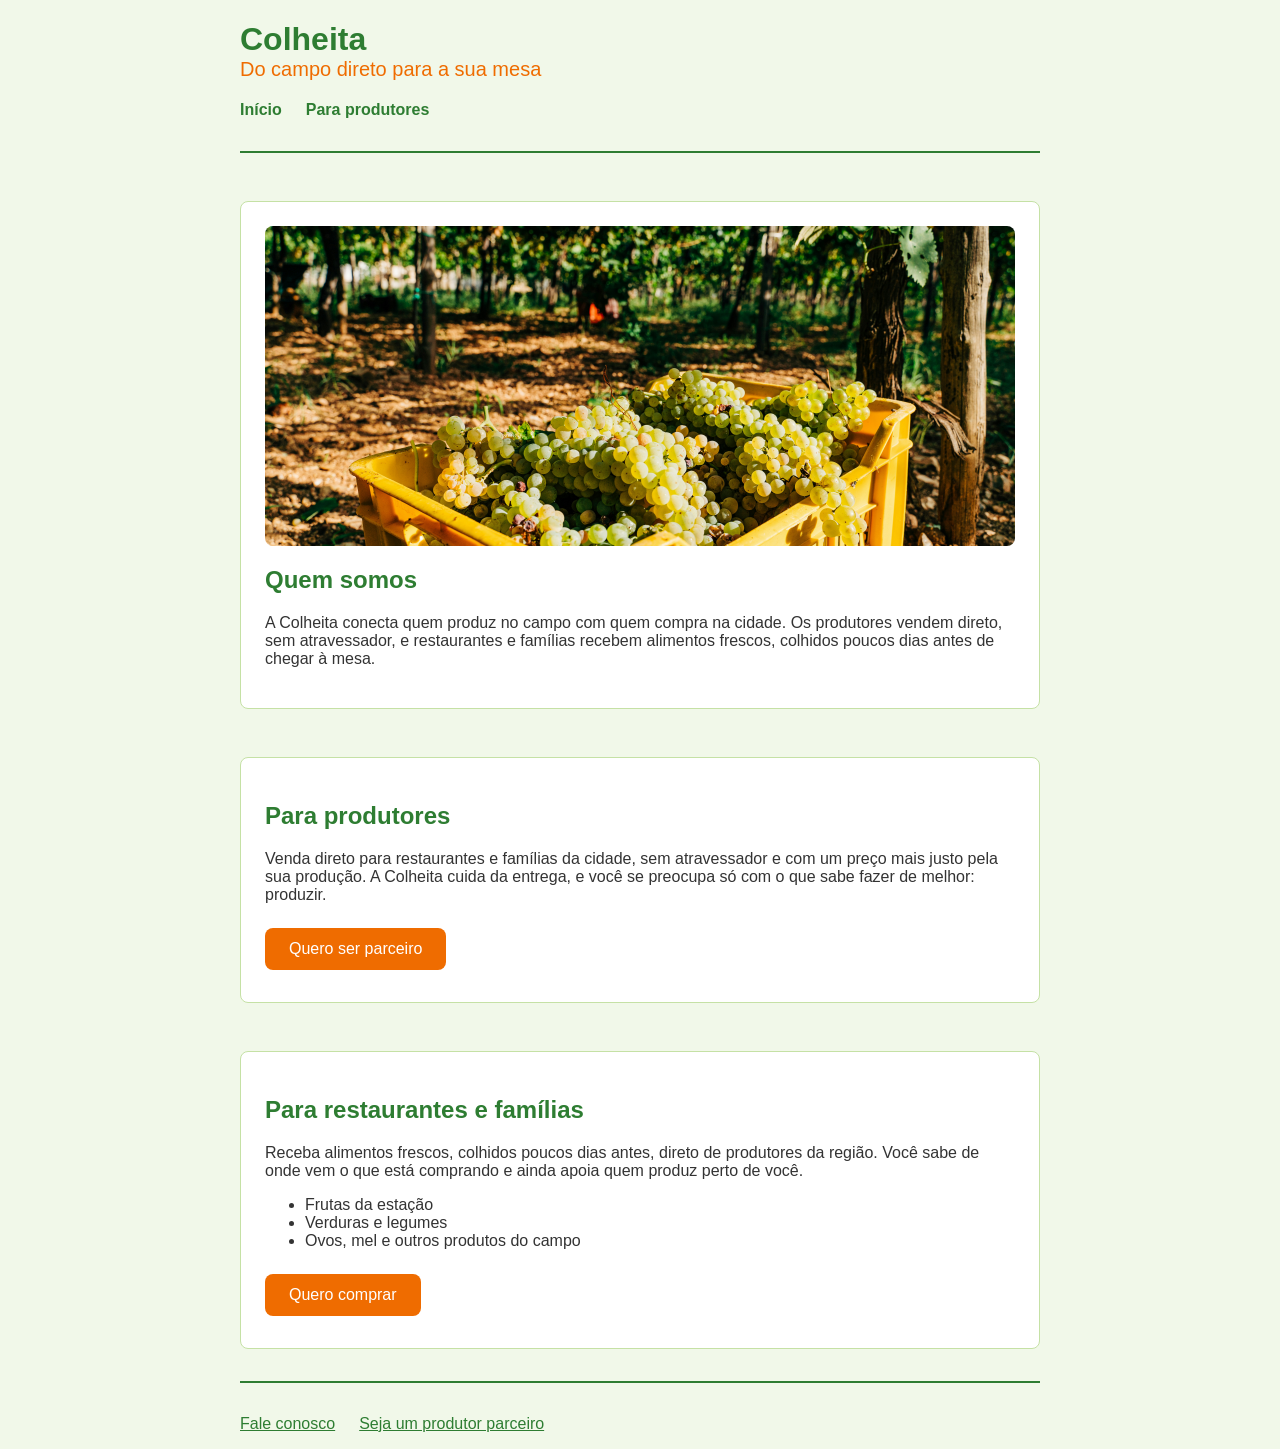
<file: index.html>
<!DOCTYPE html>
<html lang="pt-br">

<head>
    <meta charset="UTF-8">
    <meta name="viewport" content="width=device-width, initial-scale=1.0">
    <title>Colheita</title>
    <link rel="stylesheet" href="style.css">
</head>

<body>
    <header>
        <h1>Colheita</h1>
        <p class="slogan">Do campo direto para a sua mesa</p>
        <nav>
            <ul>
                <li><a href="index.html">Início</a></li>
                <li><a href="produtores.html">Para produtores</a></li>
            </ul>
        </nav>
    </header>
    <main>
        <section>
            <!-- apresentação: imagem e frase sobre a Colheita -->
            <img src="campo-cidade.jpg" alt="Caixa amarela com uvas verdes recém-colhidas em um parreiral">
            <h2>Quem somos</h2>
            <p>A Colheita conecta quem produz no campo com quem compra na cidade. Os produtores vendem direto, sem
                atravessador, e restaurantes e famílias recebem alimentos frescos, colhidos poucos dias antes de
                chegar à mesa.</p>
        </section>

        <section>
            <!-- para produtores -->
            <h2>Para produtores</h2>
            <p>Venda direto para restaurantes e famílias da cidade, sem atravessador e com um preço mais justo pela
                sua produção. A Colheita cuida da entrega, e você se preocupa só com o que sabe fazer de melhor:
                produzir.</p>
            <a href="produtores.html" class="botao">Quero ser parceiro</a>
        </section>

        <section>
            <!-- para restaurantes e famílias -->
            <h2>Para restaurantes e famílias</h2>
            <p>Receba alimentos frescos, colhidos poucos dias antes, direto de produtores da região. Você sabe de onde
                vem o que está comprando e ainda apoia quem produz perto de você.</p>
            <ul>
                <li>Frutas da estação</li>
                <li>Verduras e legumes</li>
                <li>Ovos, mel e outros produtos do campo</li>
            </ul>
            <a href="mailto:contato@colheita.com.br" class="botao">Quero comprar</a>
        </section>
    </main>
    <footer>
        <ul>
            <li><a href="mailto:contato@colheita.com.br">Fale conosco</a></li>
            <li><a href="produtores.html">Seja um produtor parceiro</a></li>
        </ul>
    </footer>
</body>

</html>
</file>
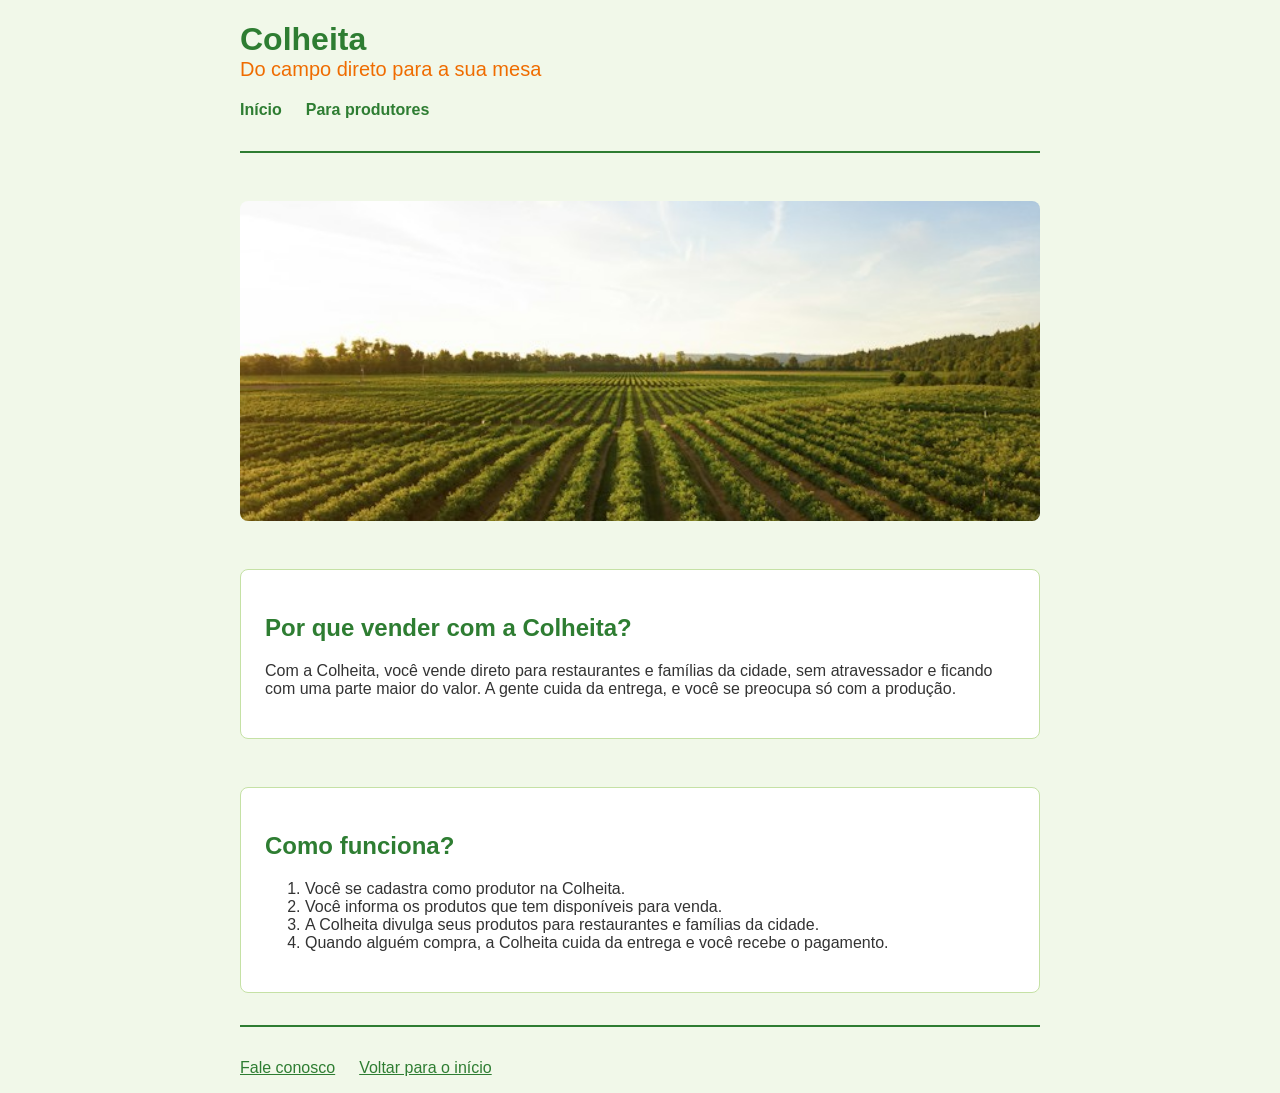
<file: produtores.html>
<!DOCTYPE html>
<html lang="pt-br">

<head>
    <meta charset="UTF-8">
    <meta name="viewport" content="width=device-width, initial-scale=1.0">
    <title>Colheita | Produtores</title>
    <link rel="stylesheet" href="style.css">
</head>

<body>
    <header>
        <h1>Colheita</h1>
        <p class="slogan">Do campo direto para a sua mesa</p>
        <nav>
            <ul>
                <li><a href="index.html">Início</a></li>
                <li><a href="produtores.html">Para produtores</a></li>
            </ul>
        </nav>
    </header>
    <main>
        <img src="producao-rural.jpg" class="capa" alt="Plantação de hortaliças em fileiras ao ar livre">
        <section>
            <h2>Por que vender com a Colheita?</h2>
            <p>Com a Colheita, você vende direto para restaurantes e famílias da cidade, sem atravessador e ficando com
                uma parte maior do valor. A gente cuida da entrega, e você se preocupa só com a produção.</p>
        </section>
        <section>
            <h2>Como funciona?</h2>
            <ol>
                <li>Você se cadastra como produtor na Colheita.</li>
                <li>Você informa os produtos que tem disponíveis para venda.</li>
                <li>A Colheita divulga seus produtos para restaurantes e famílias da cidade.</li>
                <li>Quando alguém compra, a Colheita cuida da entrega e você recebe o pagamento.</li>
            </ol>
        </section>
    </main>
    <footer>
        <ul>
            <li><a href="mailto:contato@colheita.com.br">Fale conosco</a></li>
            <li><a href="index.html">Voltar para o início</a></li>
        </ul>
    </footer>
</body>

</html>
</file>
<file: style.css>
body {
    background-color: #F1F8E9;
    color: #333333;
    font-family: Arial, sans-serif;
    max-width: 800px;
    margin: 0 auto;
    padding: 0 24px;
}

h1,
h2 {
    color: #2E7D32;
}

a {
    color: #EF6C00;
}

img {
    width: 100%;
    display: block;
    border-radius: 8px;
    height: 320px;
    object-fit: cover;
}

footer {
    margin-top: 32px;
    border-top: 2px solid #2E7D32;
    padding-top: 16px;
}

footer ul {
    list-style: none;
    padding: 0;
    display: flex;
    gap: 24px;
}

footer a {
    color: #2E7D32;
}

header {
    border-bottom: 2px solid #2E7D32;
    padding-bottom: 16px;
}

.botao {
    background-color: #EF6C00;
    color: #FFFFFF;
    text-decoration: none;
    padding: 12px 24px;
    border-radius: 8px;
    display: inline-block;
    margin: 8px 0;
    transition: background-color 0.3s;
}

section {
    margin-top: 48px;
    background-color: #ffffff;
    padding: 24px;
    border: 1px solid #C5E1A5;
    border-radius: 8px;
}

.slogan {
    font-size: 20px;
    color: #EF6C00;
    margin-top: 0;
}

header h1 {
    margin-bottom: 0;
}

.capa {
    margin-top: 48px;
}

.botao:hover {
    background-color: #E65100;

}

nav ul {
    display: flex;
    list-style: none;
    padding: 0;
    gap: 24px;
}

nav a {
    color: #2E7D32;
    text-decoration: none;
    font-weight: bold;
}

nav a:hover {
    text-decoration: underline;
}
</file>
